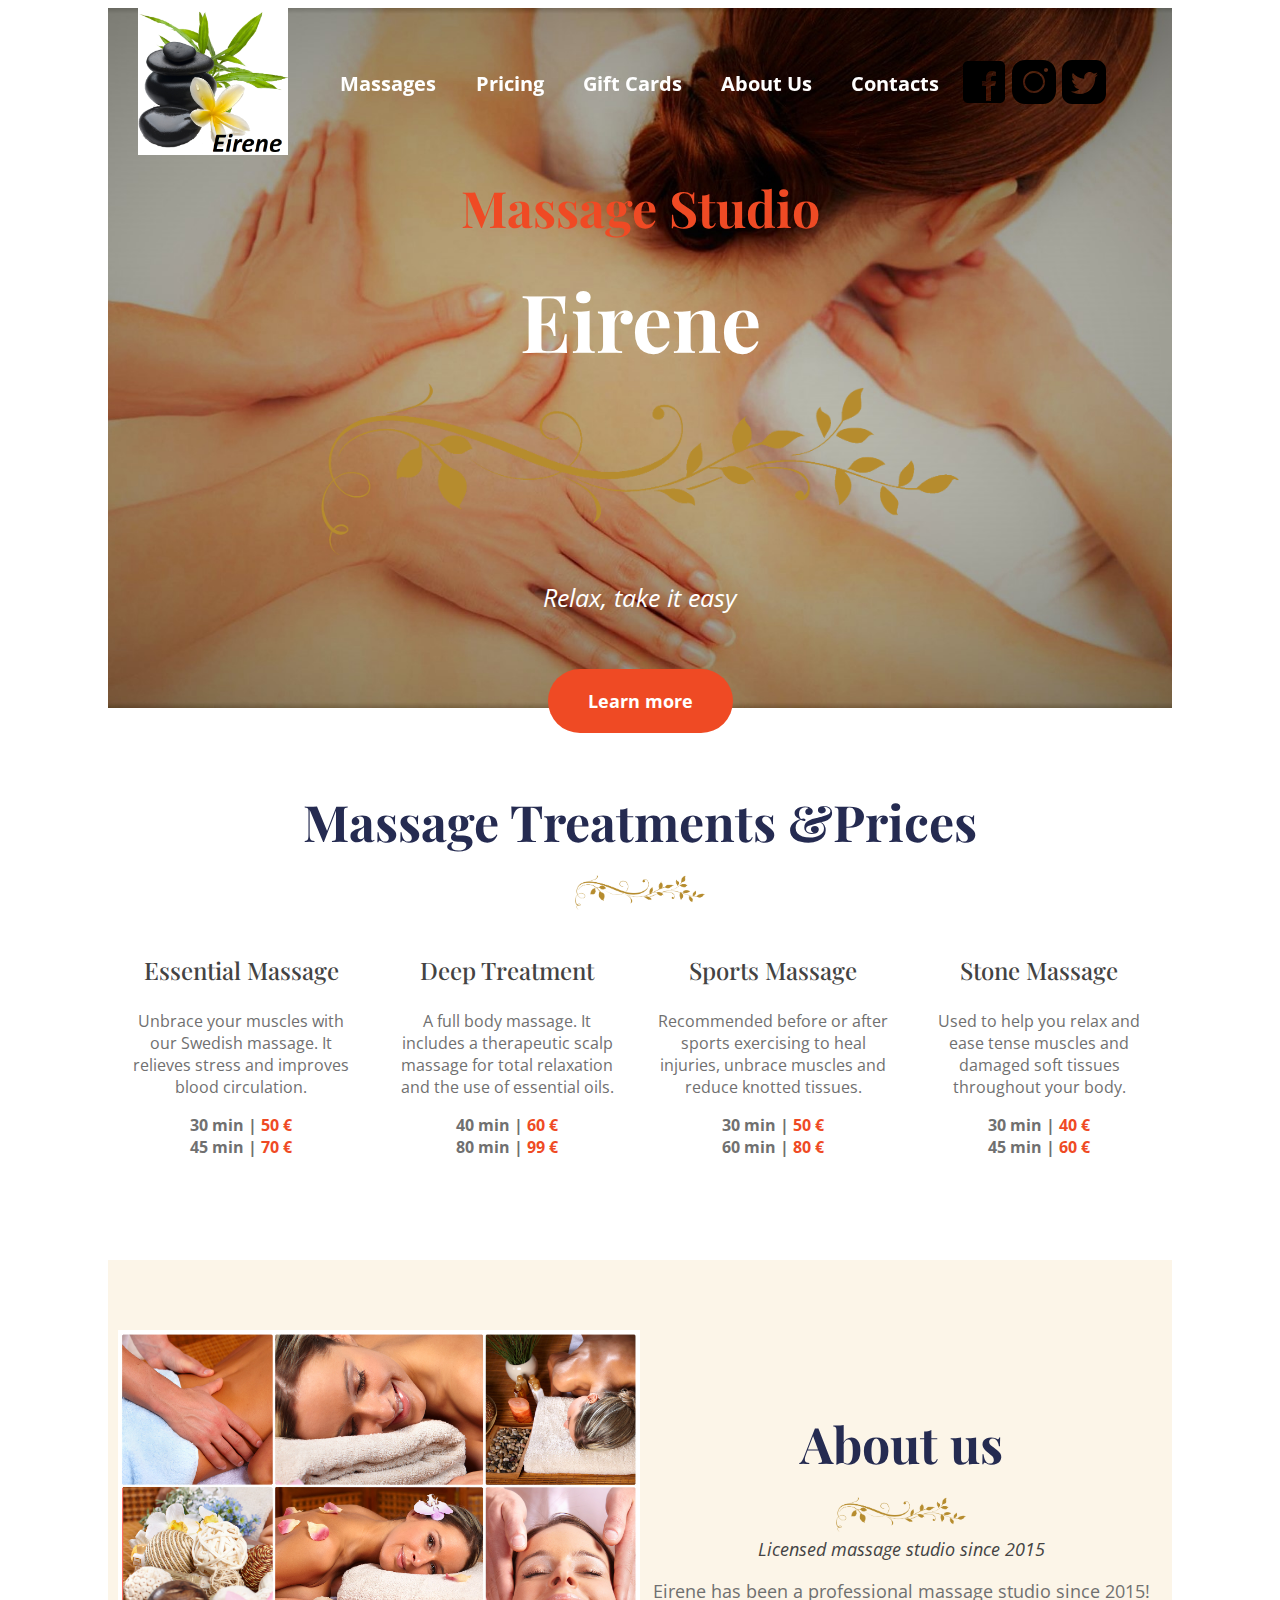
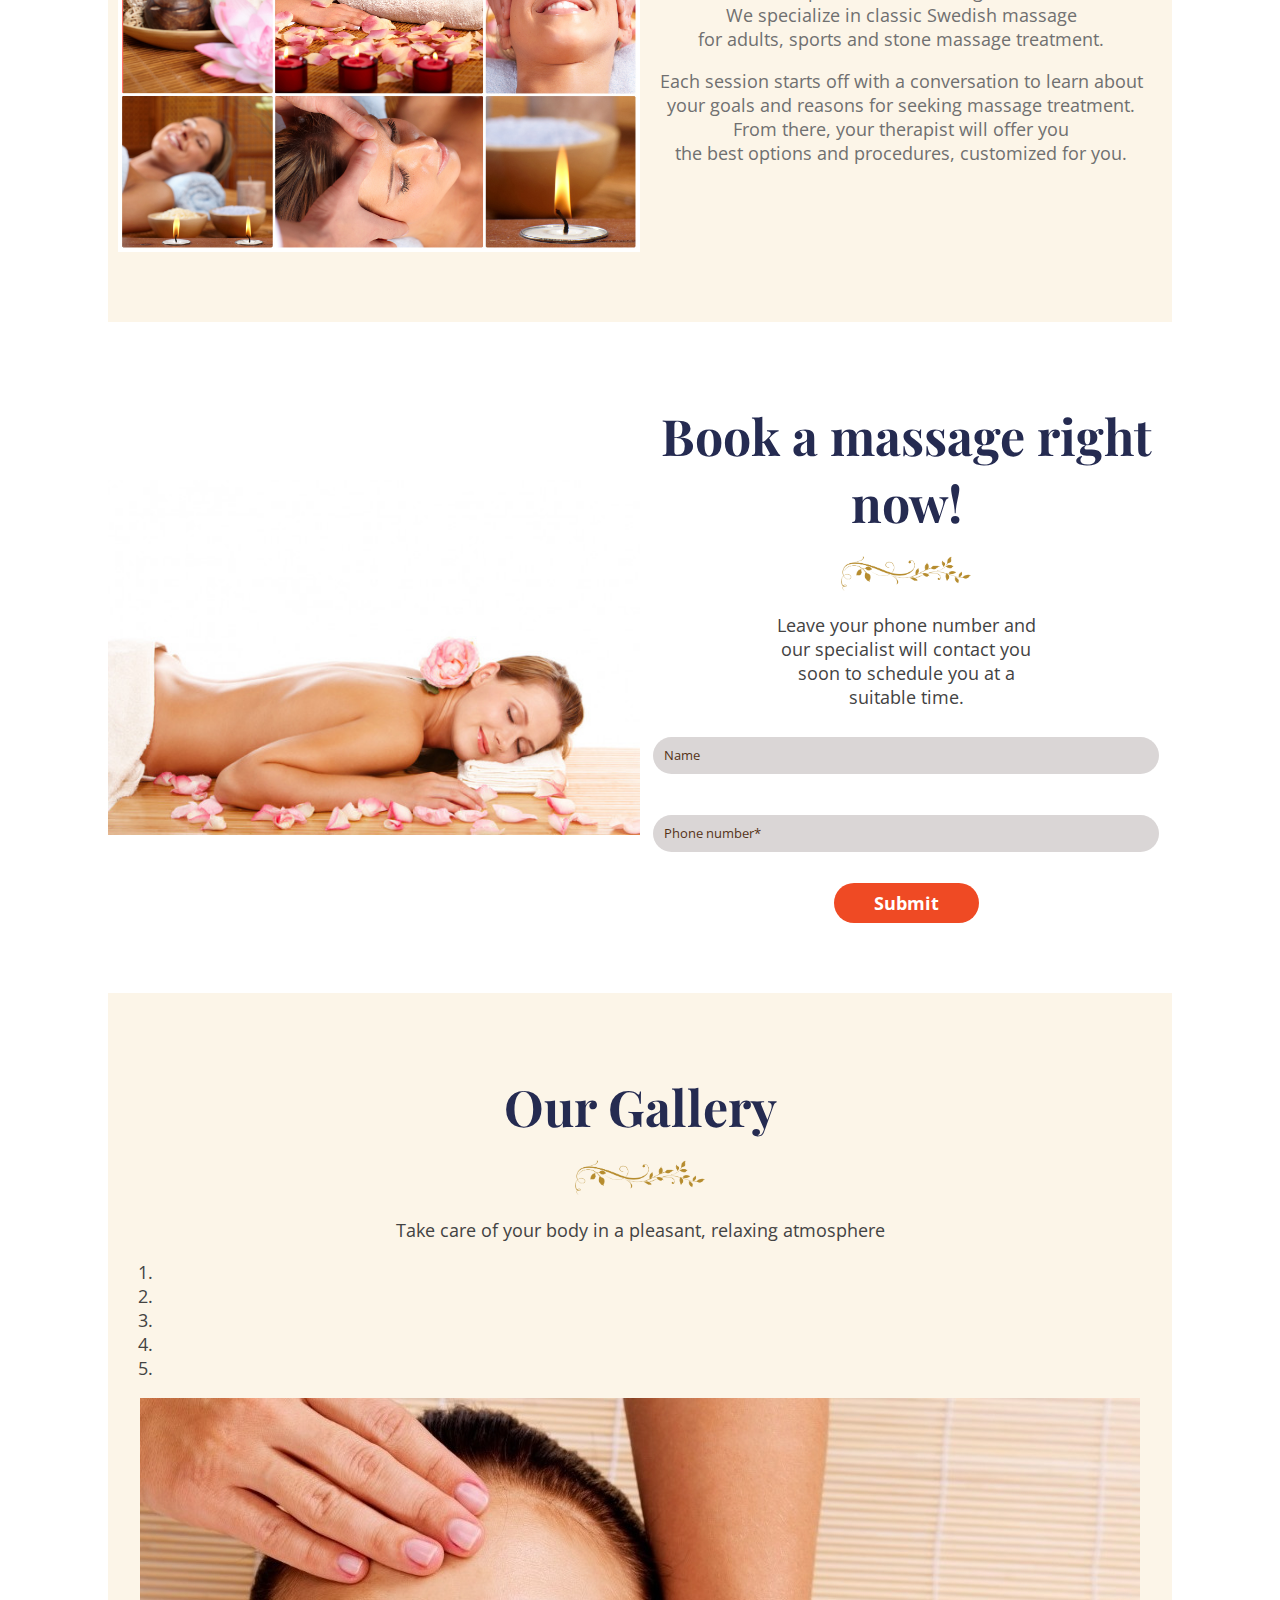
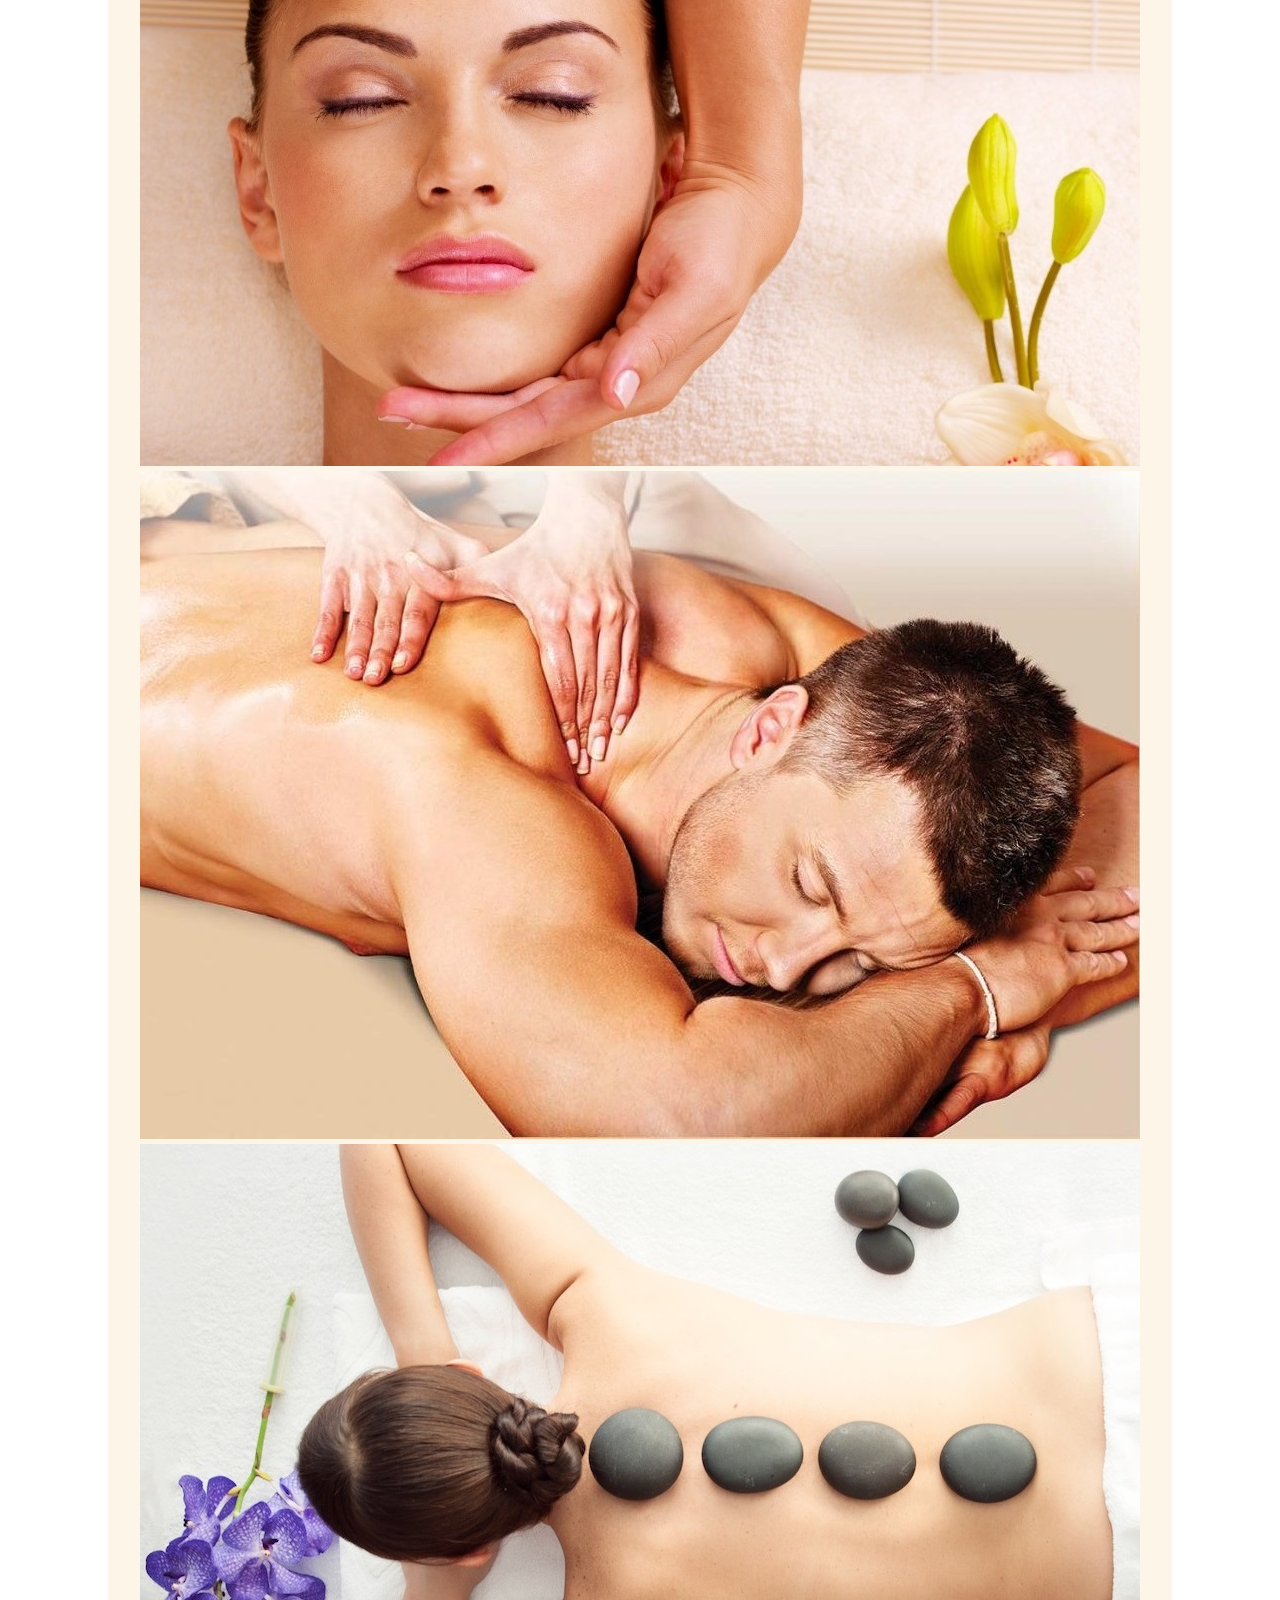
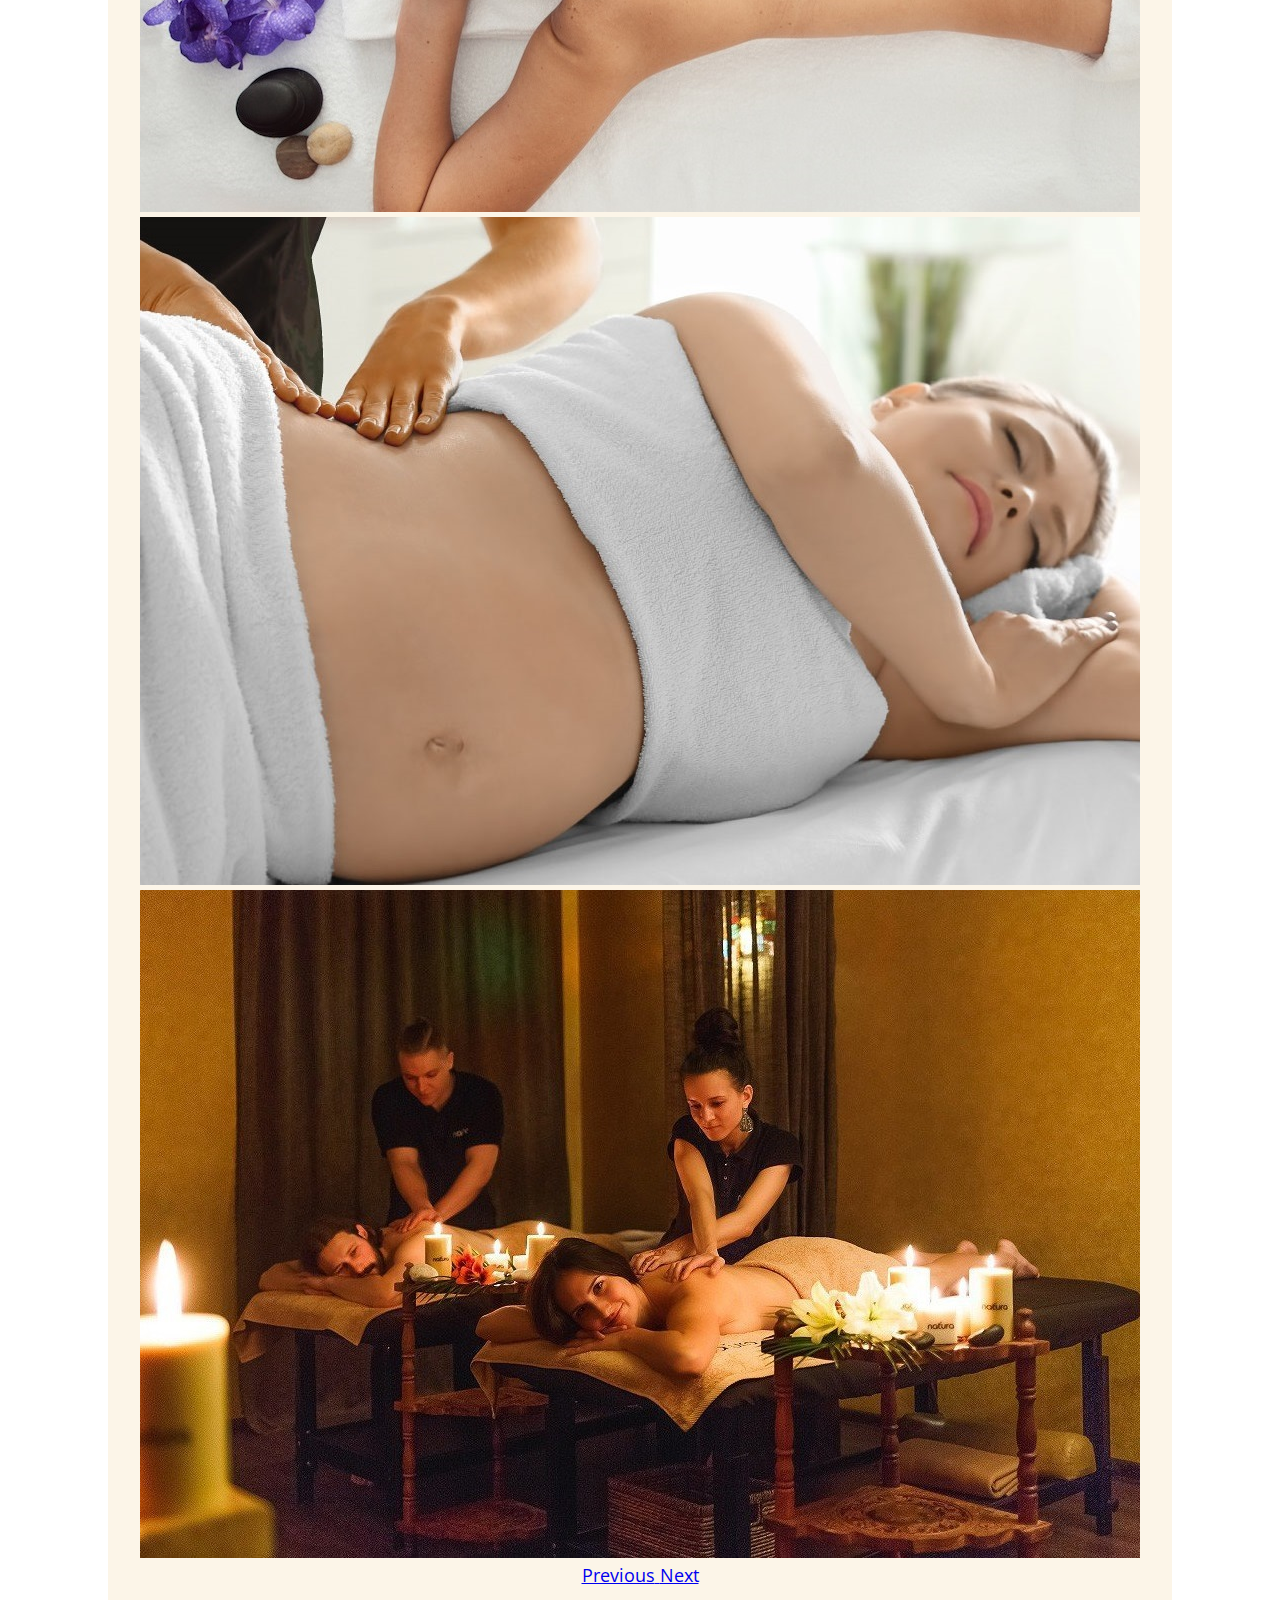
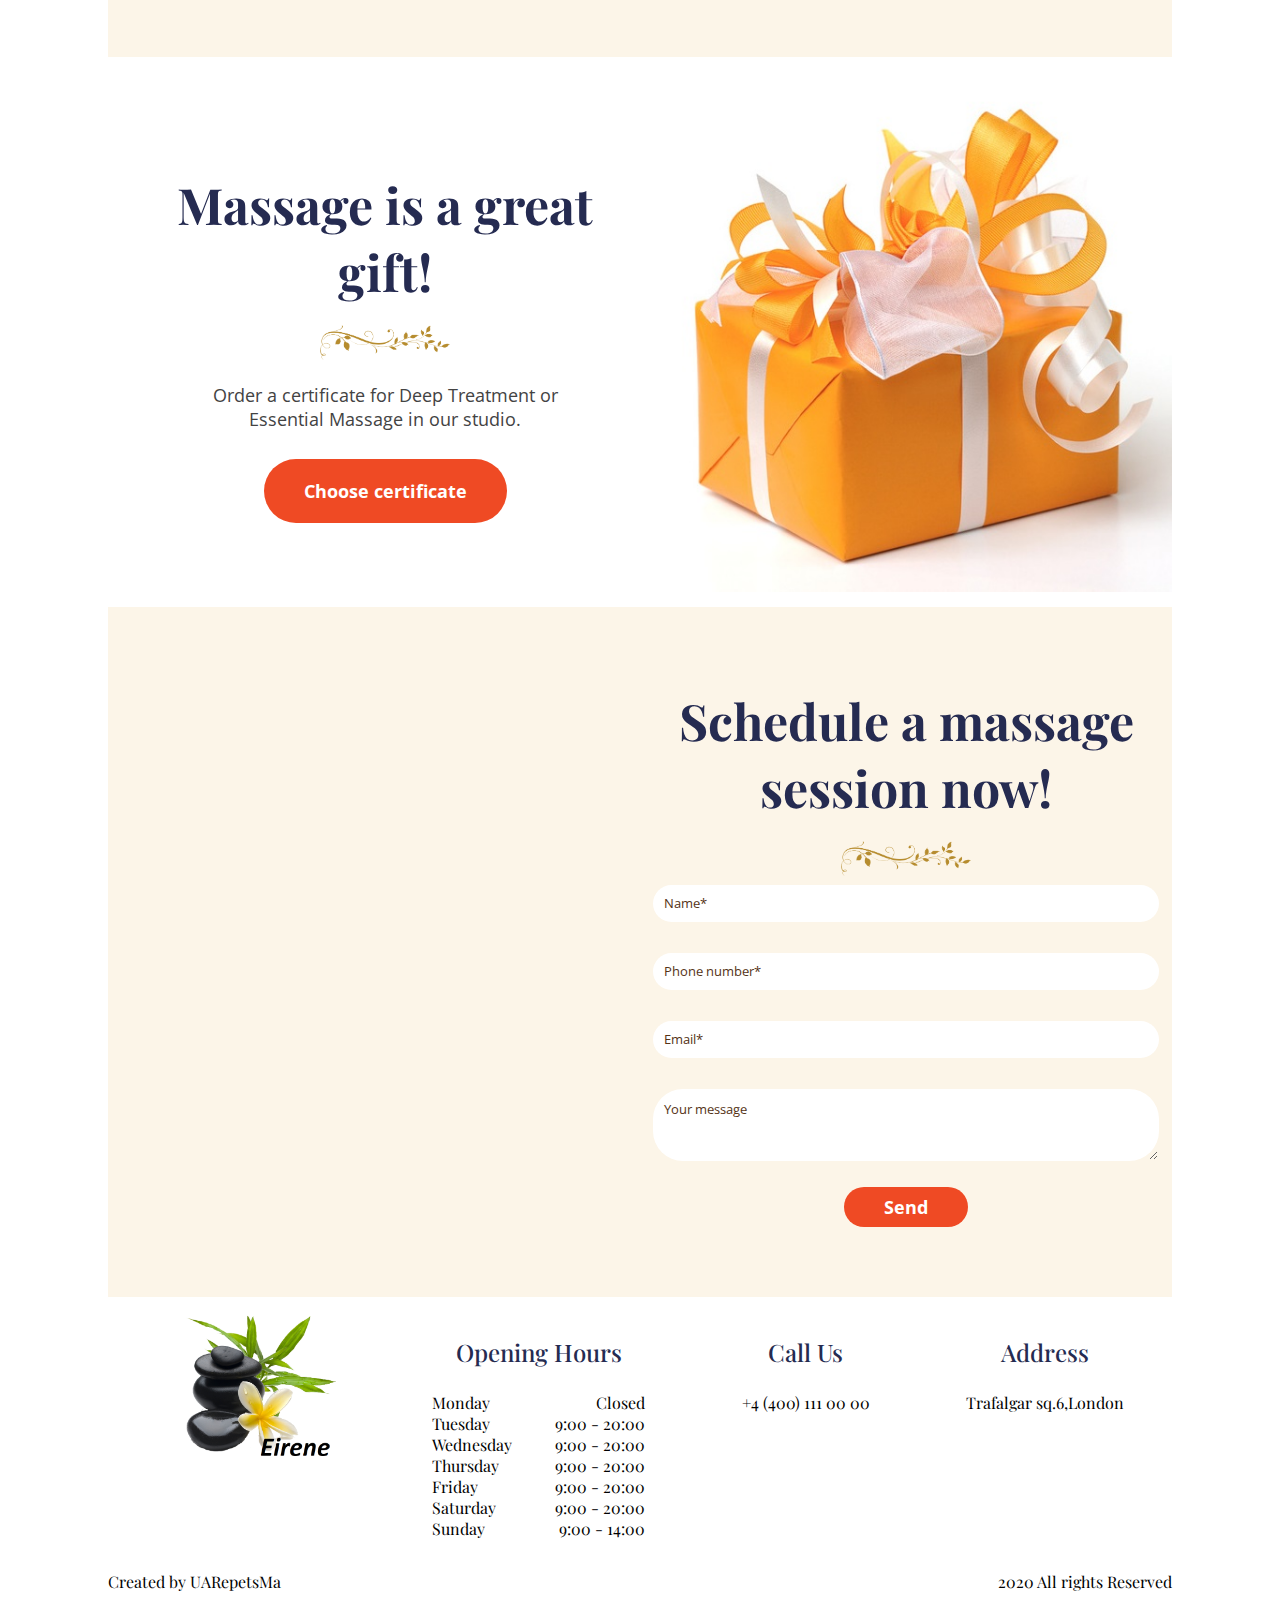
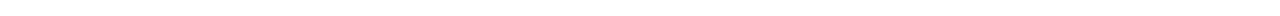
<file: index.html>
<!DOCTYPE html>
<html lang="en">
    <head>
        <meta charset="UTF-8">
        <meta name="viewport" content="width=device-width, initial-scale=1.0">
        <title>Massage Studio Eirene</title>
        <link href="https://cdn.jsdelivr.net/npm/bootstrap@5.0.0-beta1/dist/css/bootstrap.min.css" rel="stylesheet" integrity="sha384-giJF6kkoqNQ00vy+HMDP7azOuL0xtbfIcaT9wjKHr8RbDVddVHyTfAAsrekwKmP1" crossorigin="anonymous">
        <link rel="preconnect" href="https://fonts.gstatic.com">
        <link href="https://fonts.googleapis.com/css2?family=Playfair+Display:ital,wght@0,400;0,600;0,700;1,500&display=swap" rel="stylesheet">
        <link rel="preconnect" href="https://fonts.gstatic.com">
        <link href="https://fonts.googleapis.com/css2?family=Open+Sans:ital,wght@0,400;0,600;0,700;1,400&display=swap" rel="stylesheet">
        <link rel="stylesheet" href="css/index.css">
    </head>
    <body>
        <header class="home-head">
            <nav id="navbar">
                <div class="logo">
                    <a href="index.html">
                        <img src="img/logo3.png" alt="Logo" class="logo-img">
                    </a>
                </div>
                <div class="menu">
                    <a href="#massage-type">Massages</a>
                    <a href="#massage-type">Pricing</a>
                    <a href="giftcards.html">Gift Cards</a>
                    <a href="#about-us">About Us</a>
                    <a href="#contacts">Contacts</a>
                </div>
                <div class="social">
                    <a href="https://www.facebook.com/" target="_blank">
                        <img src="img/icons8-facebook.svg" alt="Facebook">
                    </a>
                    <a href="https://www.instagram.com/" target="_blank">
                        <img src="img/icons8-instagram.svg" alt="Instagram">
                    </a>
                    <a href="https://twitter.com/?lang=uk" target="_blank">
                        <img src="img/icons8-twitter-squared.svg" alt="Twitter">
                    </a>
                </div>
            </nav>
            <div class="under-menu">
                <div class="under-menu-text">
                    <span>Massage Studio</span>
                    <h1>Eirene</h1>
                    <img class="big-decor" src="img/detail.png" alt="Decor image">
                    <p>Relax, take it easy</p>
                </div>
                <div class="buttons">
                    <a href="#gallery">Learn more</a>
                </div>
            </div>
        </header>
        <main>
            <!--Massage Treatments & Prices section-->
            <section class="massage-type-section" id="massage-type">
                <div class="massage-type-header">
                    <h2>Massage Treatments &Prices</h2>
                    <img class="small-decor" src="img/detail.png" alt="Decor image">
                </div>
                <div class="massage-list">
                    <article class="mass-type">
                        <h3>Essential Massage</h3>
                        <p>Unbrace your muscles with our Swedish massage. It relieves stress and improves blood circulation.</p>
                        <p class="price">
                            30 min | <span>50 €</span>
                            <br>
                            45 min | <span>70 €</span>
                        </p>
                    </article>
                    <article class="mass-type">
                        <h3>Deep Treatment</h3>
                        <p>A full body massage. It includes a therapeutic scalp massage for total relaxation and the use of essential oils.</p>
                        <p class="price">
                            40 min | <span>60 €</span>
                            <br>
                            80 min | <span>99 €</span>
                        </p>
                    </article>
                    <article class="mass-type">
                        <h3>Sports Massage</h3>
                        <p>Recommended before or after sports exercising to heal injuries, unbrace muscles and reduce knotted tissues.</p>
                        <p class="price">
                            30 min | <span>50 €</span>
                            <br>
                            60 min | <span>80 €</span>
                        </p>
                    </article>
                    <article class="mass-type">
                        <h3>Stone Massage</h3>
                        <p>Used to help you relax and ease tense muscles and damaged soft tissues throughout your body.</p>
                        <p class="price">
                            30 min | <span>40 €</span>
                            <br>
                            45 min | <span>60 €</span>
                        </p>
                    </article>
                </div>
            </section>
            <!--About us section-->
            <section class="about-us-section" id="about-us">
                <div class="picture-about-us">
                    <img src="img/about.jpg" alt="Collage of studio photos">
                </div>
                <div class="text-about-us">
                    <h2 class="about-us">About us</h2>
                    <img class="small-decor" src="img/detail.png" alt="Decor image">
                    <br>
                    <span>Licensed massage studio since 2015</span>
                    <p>
                        Eirene has been a professional massage studio since 2015!<br>
                        We specialize in classic Swedish massage <br>for adults, sports and stone massage treatment.
                    
                    </p>
                    <p>
                        Each session starts off with a conversation to learn about<br>
                        your goals and reasons for seeking massage treatment.<br>
                        From there, your therapist will offer you<br>the best options and procedures, customized for you.
                    
                    </p>
                </div>
            </section>
            <!--Book massage section-->
            <section class="book">
                <div>
                    <img class="order-img" src="img/order.jpg" alt="Woman is lying on table with flowers">
                </div>
                <div class="book-form-div">
                    <h2>Book a massage right now!</h2>
                    <img class="small-decor" src="img/detail.png" alt="Decor image">
                    <p>
                        Leave your phone number and<br>
                        our specialist will contact you<br>
                        soon to schedule you at a<br>suitable time.
                    </p>
                    <form action="https://formspree.io/f/xjvpavgq" method="POST">
                        <input type="text" name="user-name" placeholder="Name">
                        <br>
                        <input type="tel" name="user-phone" placeholder="Phone number*" required>
                        <br>
                        <div class="buttons">
                            <button>Submit</button>
                        </div>
                    </form>
                </div>
            </section>
            <!--Gallery section-->
            <section class="gallery-section" id="gallery">
                <div>
                    <h2>Our Gallery</h2>
                    <img class="small-decor" src="img/detail.png" alt="Decor image">
                    <p>Take care of your body in a pleasant, relaxing atmosphere</p>
                </div>
                <div id="carouselGallery" class="carousel slide" data-bs-ride="carousel">
                    <ol class="carousel-indicators">
                        <li data-bs-target="#carouselGallery" data-bs-slide-to="0" class="active"></li>
                        <li data-bs-target="#carouselGallery" data-bs-slide-to="1"></li>
                        <li data-bs-target="#carouselGallery" data-bs-slide-to="2"></li>
                        <li data-bs-target="#carouselGallery" data-bs-slide-to="3"></li>
                        <li data-bs-target="#carouselGallery" data-bs-slide-to="4"></li>
                    </ol>
                    <div class="carousel-inner">
                        <div class="carousel-item active">
                            <img src="img/gal1.jpg" class="d-block w-100" alt="A woman is having an essential massage on her head">
                        </div>
                        <div class="carousel-item">
                            <img src="img/gal2.jpg" class="d-block w-100" alt="A man is having a deep treatment massage">
                        </div>
                        <div class="carousel-item">
                            <img src="img/gal3.jpeg" class="d-block w-100" alt="A woman is having a stone massage on her back">
                        </div>
                        <div class="carousel-item">
                            <img src="img/gal4.jpg" class="d-block w-100" alt="A pregnant woman is having an essential massage on her sholders">
                        </div>
                        <div class="carousel-item">
                            <img src="img/gal5.jpg" class="d-block w-100" alt="A man and a woman are having a deep treatment massage">
                        </div>
                    </div>
                    <a class="carousel-control-prev" href="#carouselGallery" role="button" data-bs-slide="prev">
                        <span class="carousel-control-prev-icon" aria-hidden="true"></span>
                        <span class="visually-hidden">Previous</span>
                    </a>
                    <a class="carousel-control-next" href="#carouselGallery" role="button" data-bs-slide="next">
                        <span class="carousel-control-next-icon" aria-hidden="true"></span>
                        <span class="visually-hidden">Next</span>
                    </a>
                </div>
            </section>
            <!--Massage is gift section-->
            <section class="gift-section">
                <div class="gift-section-text">
                    <h2>Massage is a great gift!</h2>
                    <img class="small-decor" src="img/detail.png" alt="Decor image">
                    <p>
                        Order a certificate for Deep Treatment or<br>Essential Massage in our studio.
                    
                    </p>
                    <div class="buttons">
                        <a href="giftcards.html">Choose certificate</a>
                    </div>
                </div>
                <br>
                <div class="gift-section-img">
                    <img class="gift-image" src="img/gift.jfif" alt="Yellow gift box">
                </div>
            </section>
            <!--Schedule massage section and map-->
            <section class="schedule-massage-section">
                <div class="map">
                    <iframe src="https://www.google.com/maps/embed?pb=!1m14!1m8!1m3!1d2483.2731644107826!2d-0.1307!3d51.5082043!3m2!1i1024!2i768!4f13.1!3m3!1m2!1s0x487604ce2689a4ab%3A0x3ea198059dddcb1!2zNiBUcmFmYWxnYXIgU3F1YXJlLCBXZXN0IEVuZCwgTG9uZG9uIFdDMk4gNU5KLCDQktC10LvQuNC60L7QsdGA0LjRgtCw0L3RltGP!5e0!3m2!1suk!2sua!4v1608740036166!5m2!1suk!2sua" width="550" height="450" frameborder="0" allowfullscreen="" aria-hidden="false" tabindex="0"></iframe>
                </div>
                <div class="schedule-form">
                    <h2>Schedule a massage session now!</h2>
                    <img class="small-decor" src="img/detail.png" alt="Decor image">
                    <form action="https://formspree.io/f/xjvpavgq" method="POST">
                        <input type="text" name="user-name" placeholder="Name*" required>
                        <br>
                        <input type="tel" name="user-phone" placeholder="Phone number*" required>
                        <br>
                        <input type="email" name="user-email" placeholder="Email*" required>
                        <br>
                        <textarea name="message" placeholder="Your message" required></textarea>
                        <br>
                        <div class="buttons">
                            <button>Send</button>
                        </div>
                    </form>
                </div>
            </section>
        </main>
        <!--Footer -->
        <footer>
            <div class="footer" id="contacts">
                <div class="logo">
                    <img src="img/logo3.png" alt="Logo" class="logo-img">
                </div>
                <div class="call open-h">
                    <h3>Opening Hours</h3>
                    <ul>
                        <li>
                            <span>Monday</span>
                            <span>Closed</span>
                        </li>
                        <li>
                            <span>Tuesday</span>
                            <span>9:00 - 20:00</span>
                        </li>
                        <li>
                            <span>Wednesday</span>
                            <span>9:00 - 20:00</span>
                        </li>
                        <li>
                            <span>Thursday</span>
                            <span>9:00 - 20:00</span>
                        </li>
                        <li>
                            <span>Friday</span>
                            <span>9:00 - 20:00</span>
                        </li>
                        <li>
                            <span>Saturday</span>
                            <span>9:00 - 20:00</span>
                        </li>
                        <li>
                            <span>Sunday</span>
                            <span>9:00 - 14:00</span>
                        </li>
                    </ul>
                </div>
                <div class="call">
                    <h3>Call Us</h3>
                    <p>+4 (400) 111 00 00</p>
                </div>
                <div class="call">
                    <h3>Address</h3>
                    <p>Trafalgar sq.6,London</p>
                </div>
            </div>
            <div class="all-rights">
                <p>Created by UARepetsMa</p>
                <p>2020 All rights Reserved</p>
            </div>
        </footer>
        <script src="https://cdn.jsdelivr.net/npm/bootstrap@5.0.0-beta1/dist/js/bootstrap.bundle.min.js" integrity="sha384-ygbV9kiqUc6oa4msXn9868pTtWMgiQaeYH7/t7LECLbyPA2x65Kgf80OJFdroafW" crossorigin="anonymous"></script>
        <script src="js/index.js"></script>
    </body>
</html>
</file>
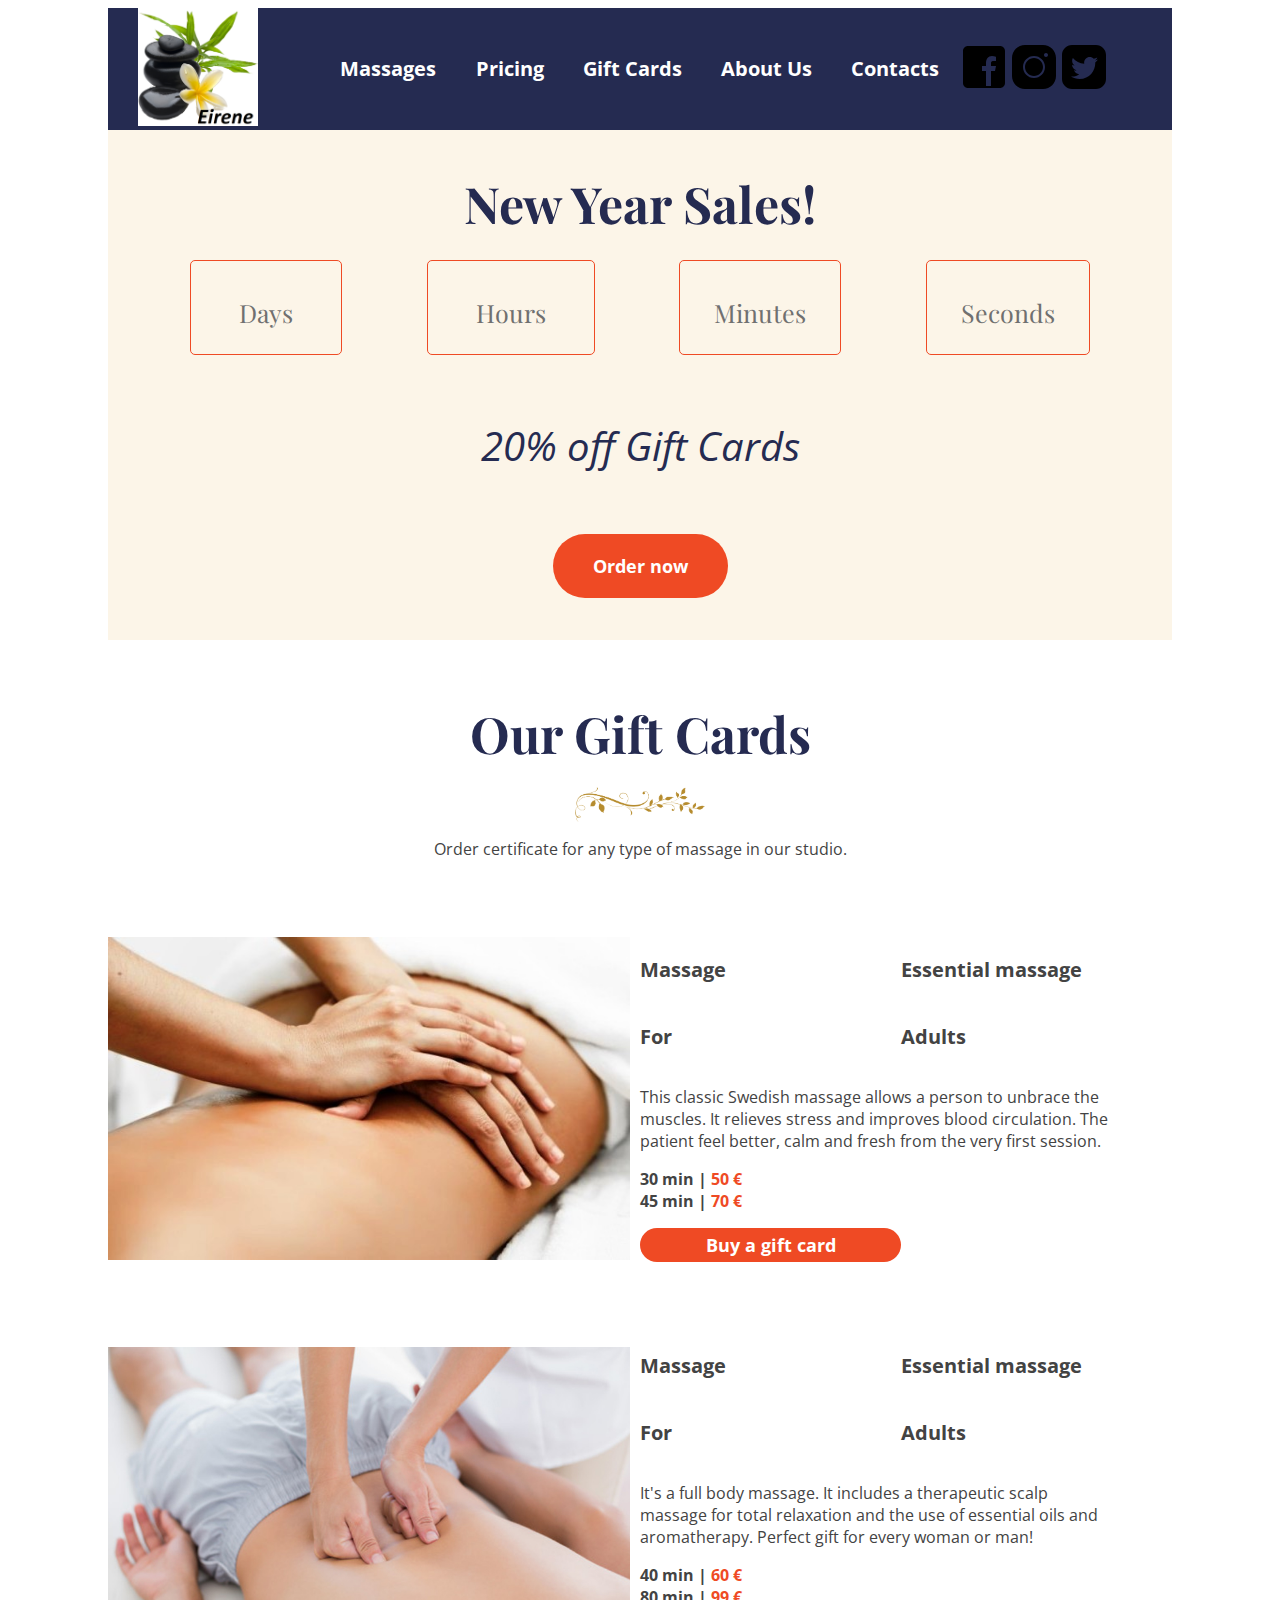
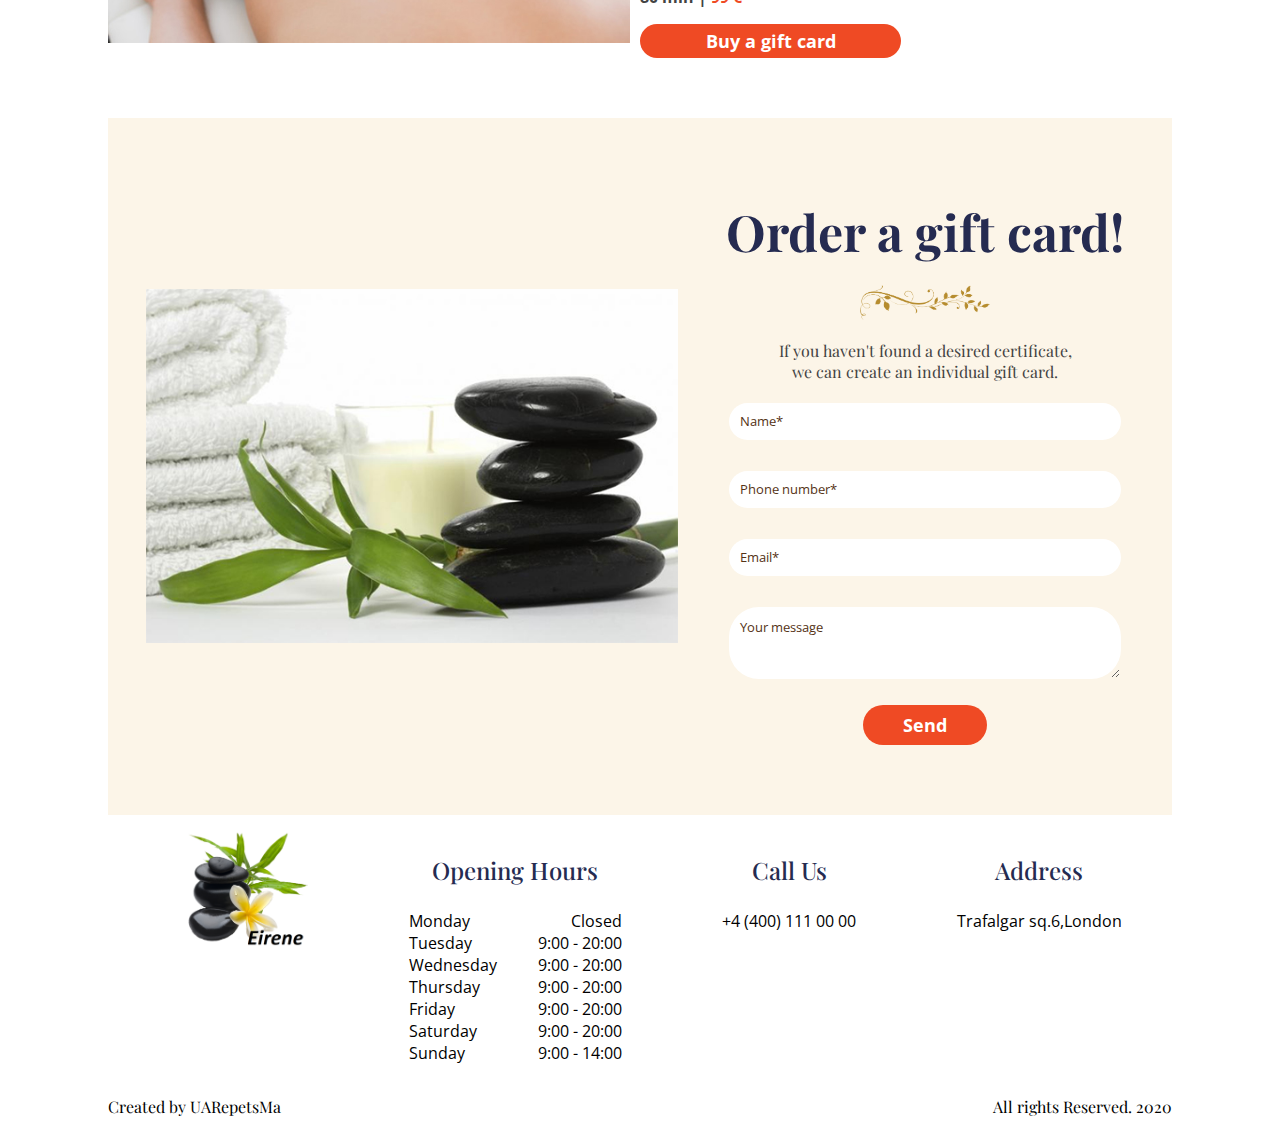
<file: giftcards.html>
<!DOCTYPE html>
<html lang="en">
    <head>
        <meta charset="UTF-8">
        <meta name="viewport" content="width=device-width, initial-scale=1.0">
        <title>Massage Studio Eirene</title>
        <link href="https://cdn.jsdelivr.net/npm/bootstrap@5.0.0-beta1/dist/css/bootstrap.min.css" rel="stylesheet" integrity="sha384-giJF6kkoqNQ00vy+HMDP7azOuL0xtbfIcaT9wjKHr8RbDVddVHyTfAAsrekwKmP1" crossorigin="anonymous">
        <link rel="preconnect" href="https://fonts.gstatic.com">
        <link href="https://fonts.googleapis.com/css2?family=Playfair+Display:ital,wght@0,400;0,600;0,700;1,500&display=swap" rel="stylesheet">
        <link rel="preconnect" href="https://fonts.gstatic.com">
        <link href="https://fonts.googleapis.com/css2?family=Open+Sans:ital,wght@0,400;0,600;0,700;1,400&display=swap" rel="stylesheet">
        <link rel="stylesheet" href="css/index.css">
        <link rel="stylesheet" href="css/giftcards.css">
    </head>
    <body>
        <header class="home-head-gifts">
            <nav id="navbar">
                <div class="logo">
                    <a href="index.html">
                        <img src="img/logo3.png" alt="Logo" class="logo-img">
                    </a>
                </div>
                <div class="menu">
                    <a href="index.html#massage-type">Massages</a>
                    <a href="index.html#massage-type">Pricing</a>
                    <a href="giftcards.html">Gift Cards</a>
                    <a href="index.html#about-us">About Us</a>
                    <a href="#contacts">Contacts</a>
                </div>
                <div class="social">
                    <a href="https://www.facebook.com/" target="_blank">
                        <img src="img/icons8-facebook.svg" alt="Facebook">
                    </a>
                    <a href="https://www.instagram.com/" target="_blank">
                        <img src="img/icons8-instagram.svg" alt="Instagram">
                    </a>
                    <a href="https://twitter.com/?lang=uk" target="_blank">
                        <img src="img/icons8-twitter-squared.svg" alt="Twitter">
                    </a>
                </div>
            </nav>
        </header>
        <section class="counter-sales">
            <h2>New Year Sales!</h2>
            <div id="countdown">
                <div class="day-hour day">
                    <p id="days" class="time-part"></p>
                    <p class="time-name">Days</p>
                </div>
                <div class="day-hour">
                    <p id="hours" class="time-part"></p>
                    <p class="time-name">Hours</p>
                </div>
                <div class="min-sec">
                    <p id="minutes" class="time-part"></p>
                    <p class="time-name">Minutes</p>
                </div>
                <div class="min-sec">
                    <p id="seconds" class="time-part"></p>
                    <p class="time-name">Seconds</p>
                </div>
            </div>
            <p class="sales-percent">20% off Gift Cards</p>
            <br>
            <div class="buttons">
                <a href="#order-card">Order now</a>
            </div>
        </section>
        <section class="gift-cards-body">
            <div class="gift-header">
                <h2>Our Gift Cards</h2>
                <img src="img/detail.png" alt="Detail" class="small-decor">
                <p>Order certificate for any type of massage in our studio.</p>
            </div>
            <section class="essential">
                <div class="gift-section-img">
                    <img class="gift-image" src="img/essential.jpg" alt="Essential massage on back">
                </div>
                <div class="gift-section-text">
                    <div>
                        <p>Massage</p>
                        <p>Essential massage</p>
                    </div>
                    <div>
                        <p>For</p>
                        <p>Adults</p>
                    </div>
                    <p>This classic Swedish massage allows a person to unbrace the 
                        muscles. It relieves stress and improves blood circulation. The
                    patient feel better, calm and fresh from the very first session.</p>
                    <p class="price">
                        30 min | <span>50 €</span>
                        <br>
                        45 min | <span>70 €</span>
                    </p>
                    <div class="buttons buttons-buy">
                        <a href="#order-card">Buy a gift card</a>
                    </div>
                </div>
            </section>
            <section class="deep">
                <div class="gift-section-img">
                    <img class="gift-image" src="img/deep.jpg" alt="Deep massage on back">
                </div>
                <div class="gift-section-text">
                    <div>
                        <p>Massage</p>
                        <p>Essential massage</p>
                    </div>
                    <div>
                        <p>For</p>
                        <p>Adults</p>
                    </div>
                    <p>
                        It's a full body massage. It includes a therapeutic scalp<br>
                        massage for total relaxation and the use of essential oils and<br>aromatherapy. Perfect gift for every woman or man!
                    </p>
                    <p class="price">
                        40 min | <span>60 €</span>
                        <br>
                        80 min | <span>99 €</span>
                    </p>
                    <div class="buttons buttons-buy">
                        <a href="#order-card">Buy a gift card</a>
                    </div>
                </div>
            </section>
        </section>
        <section class="schedule-massage-section" id="order-card">
            <div class="gift-section-img">
                <img class="gift-image" src="img/gift_page.jpg" alt="Deep massage on back">
            </div>
            <div>
                <h2>Order a gift card!</h2>
                <img class="small-decor" src="img/detail.png" alt="Decor image">
                <p>
                    If you haven't found a desired certificate,<br>we can create an individual gift card.
                </p>
                <form action="https://formspree.io/f/xjvpavgq" method="POST">
                    <input type="text" name="user-name" placeholder="Name*" required>
                    <br>
                    <input type="tel" name="user-phone" placeholder="Phone number*" required>
                    <br>
                    <input type="email" name="user-email" placeholder="Email*" required>
                    <br>
                    <textarea name="message" placeholder="Your message" required></textarea>
                    <br>
                    <div class="buttons">
                        <button>Send</button>
                    </div>
                </form>
            </div>
        </section>
        <!--Footer -->
        <footer>
            <div class="footer" id="contacts">
                <div class="logo">
                    <img src="img/logo3.png" alt="Logo" class="logo-img">
                </div>
                <div class="call open-h">
                    <h3>Opening Hours</h3>
                    <ul>
                        <li>
                            <span>Monday</span>
                            <span>Closed</span>
                        </li>
                        <li>
                            <span>Tuesday</span>
                            <span>9:00 - 20:00</span>
                        </li>
                        <li>
                            <span>Wednesday</span>
                            <span>9:00 - 20:00</span>
                        </li>
                        <li>
                            <span>Thursday</span>
                            <span>9:00 - 20:00</span>
                        </li>
                        <li>
                            <span>Friday</span>
                            <span>9:00 - 20:00</span>
                        </li>
                        <li>
                            <span>Saturday</span>
                            <span>9:00 - 20:00</span>
                        </li>
                        <li>
                            <span>Sunday</span>
                            <span>9:00 - 14:00</span>
                        </li>
                    </ul>
                </div>
                <div class="call">
                    <h3>Call Us</h3>
                    <p>+4 (400) 111 00 00</p>
                </div>
                <div class="call">
                    <h3>Address</h3>
                    <p>Trafalgar sq.6,London</p>
                </div>
            </div>
            <div class="all-rights">
                <p>Created by UARepetsMa</p>
                <p>All rights Reserved. 2020</p>
            </div>
        </footer>
        <script src="https://cdn.jsdelivr.net/npm/bootstrap@5.0.0-beta1/dist/js/bootstrap.bundle.min.js" integrity="sha384-ygbV9kiqUc6oa4msXn9868pTtWMgiQaeYH7/t7LECLbyPA2x65Kgf80OJFdroafW" crossorigin="anonymous"></script>
        <script src="js/giftcards.js"></script>
    </body>
</html>
</file>
<file: css/index.css>
section, article, header, a, div, nav, h1, h2 {
    margin: 0;
    padding: 0;
    border: 0;
    vertical-align: baseline;
}

:root {
    font-family: 'Playfair Display',serif;
    max-width: 1080px;
    margin: auto;
    scroll-behavior: smooth;
}

.home-head {
    background-image: url('../img/header.jpg');
    background-size: cover;
    background-position: center;
    height: 700px;
}

.home-head nav, .home-head-gifts nav {
    display: grid;
    grid-template-columns: 2fr 6fr 2fr;
    align-items: center;
    position: sticky;
    top: 0;
}

.logo {
    min-width: 100px;
    max-width: 150px;
    padding-left: 30px;
}

.logo-img {
    cursor: pointer;
    width: 100%;
}

.under-menu {
    text-align: center;
}

.under-menu span {
    font-weight: bold;
    font-size: 50px;
    color: #ef4a24;
    padding: 15px;
}

.under-menu p {
    font-size: 25px;
    font-family: "Open Sans",sans-serif;
    font-style: italic;
    color: white;
    padding-bottom: 50px;
}

.social {
    text-align: right;
    padding-right: 30px;
}

.social img:hover {
    background-color: #fcf5e8;
}

.menu {
    text-align: center;
}

.menu a {
    text-decoration: none;
    color: white;
    font-weight: bold;
    font-size: 20px;
    border: 3px solid transparent;
    font-family: "Open Sans",sans-serif;
}

.menu a:hover {
    color: #ef4a24;
}

h1 {
    font-family: 'Playfair Display',serif;
    color: white;
    font-weight: bold;
    font-size: 80px;
    padding: 10px;
}

h2 {
    font-family: 'Playfair Display',serif;
    color: #252b51;
    font-weight: bold;
    font-size: 50px;
    margin-bottom: 10px;
    padding: 10px;
}

.under-menu-text {
    display: flex;
    align-items: center;
    justify-content: center;
    flex-direction: column;
}

.big-decor {
    max-width: 60%;
}

@media (min-width: 700px) {
    header nav {
        display: flex;
    }

    header nav .menu {
        display: flex;
        flex: 1;
        justify-content: space-around;
        align-items: center;
        flex-direction: row;
    }

    header nav .social {
        display: flex;
        align-items: center;
        flex-direction: row;
    }
}

.buttons a {
    text-decoration: none;
    color: white;
    font-weight: bold;
    font-size: 18px;
    background-color: #ef4a24;
    background-size: auto;
    padding: 20px;
    padding-left: 40px;
    padding-right: 40px;
    border-radius: 40px;
    font-family: "Open Sans",sans-serif;
}

.buttons a:hover {
    background-color: #252b51;
}

.massage-type-section {
    size: 700px;
    padding-top: 70px;
    padding-bottom: 70px;
}

.massage-type-header {
    text-align: center;
}

h3 {
    font-size: 24px;
    font-weight: 500;
    color: #434343;
    font-family: 'Playfair Display',serif;
    text-align: center;
}

.massage-list p {
    font-family: "Open Sans",sans-serif;
    color: #707070;
    display: block;
    text-align: center;
}

.massage-list span {
    color: #ef4a24;
}

.price {
    font-weight: bold;
}

.mass-type {
    border: 1px solid transparent;
    margin: 10px;
    padding: 5px;
}

@media (min-width: 600px) {
    .massage-list {
        display: grid;
        grid-template-columns: repeat(2, 1fr);
    }
}

@media (min-width: 800px) {
    .massage-list {
        grid-template-columns: repeat(3, 1fr);
    }
}

@media (min-width: 980px) {
    .massage-list {
        grid-template-columns: repeat(4, 1fr);
    }
}

.about-us-section {
    background-color: #fcf5e8;
    display: flex;
    flex-direction: column;
    justify-content: space-between;
    align-items: center;
    padding-top: 70px;
    padding-bottom: 70px;
}

.about-us-section span {
    color: #434343;
    font-style: italic;
}

.text-about-us {
    color: #707070;
    font-family: "Open Sans",sans-serif;
    font-size: 18px;
    width: 50%;
    padding: 10px;
    text-align: center;
}

.picture-about-us {
    width: 50%;
    display: block;
}

.picture-about-us img {
    width: 100%;
    display: block;
    padding-left: 10px;
}

.small-decor {
    max-width: 130px;
    border: none;
    padding: none;
}

.buttons button {
    text-decoration: none;
    border: none;
    color: white;
    font-weight: bold;
    font-size: 18px;
    background-color: #ef4a24;
    background-size: auto;
    padding: 8px;
    padding-left: 40px;
    padding-right: 40px;
    border-radius: 40px;
    font-family: "Open Sans",sans-serif;
    cursor: pointer;
    width: auto;
}

.buttons button:hover {
    background-color: #252b51;
}

.book {
    display: flex;
    justify-content: space-between;
    flex-direction: column;
    text-align: center;
    align-items: center;
    padding-top: 70px;
    padding-bottom: 70px;
}

.book button {
    width: auto;
}

.book-form-div form {
    display: flex;
    flex-direction: column;
    padding: 0px 10px;
    max-width: 100%;
}

.book-form-div {
    max-width: 50%;
}
.book form input {
    border-radius: 40px;
    padding: 10px;
    margin: 10px 3px;
    border: 1px solid transparent;
    background-color: rgb(218, 214, 214);
    box-sizing: border-box;
}

.book p {
    font-family: "Open Sans",sans-serif;
    font-style: normal;
    font-size: 18px;
    color: #434343;
}

.gallery-section {
    background-color: #fcf5e8;
    padding-top: 70px;
    padding-bottom: 70px;
    font-family: "Open Sans",sans-serif;
    font-style: normal;
    font-size: 18px;
    color: #434343;
    text-align: center;
}

#carouselGallery {
    padding-left: 10px;
    padding-right: 10px;
}

.order-img {
    width: 100%;
    display: block;
    margin: auto;
}

.order-img:hover {
    transform: scaleX(-1);
}

.gift-section {
    font-family: "Open Sans",sans-serif;
    font-style: normal;
    font-size: 18px;
    color: #434343;
    padding-left: 10px;
    display: flex;
    flex-direction: column;
    text-align: center;
    align-items: center;
    min-height: 550px;
}

.gift-section p {
    padding-bottom: 30px;
}

.gift-section-img {
    width: 50%;
}

.gift-image {
    width: 100%;
    display: block;
}

.schedule-massage-section {
    background-color: #fcf5e8;
    padding-bottom: 70px;
    padding-top: 70px;
    display: flex;
    justify-content: space-between;
    flex-direction: column;
    align-items: center;
    text-align: center;
}

.map iframe {
    max-width: 100%;
}

.map {
    padding-left: 20px;
    max-width: 50%;
}

.schedule-massage-section form {
    display: flex;
    flex-direction: column;
    padding: 0px 10px;
    max-width: 100%;
    margin: 0;
}

.schedule-form {
    max-width: 50%;
}

.schedule-massage-section form input {
    border-radius: 40px;
    padding: 10px;
    margin: 5px 3px;
    border: 1px solid transparent;
    background-color: white;
    box-sizing: border-box;
}

.schedule-massage-section form textarea {
    border-radius: 30px;
    padding-bottom: 30px;
    padding-top: 10px;
    padding-left: 10px;
    margin: 5px 3px;
    border: 1px solid transparent;
    background-color: white;
    width: auto;
    box-sizing: border-box;
}

::placeholder {
    color: #553316;
    font-family: "Open Sans",sans-serif;
}

@media (min-width: 700px) {
    .gift-section, .about-us-section, .book {
        display: flex;
        flex-direction: row;
        justify-content: space-between;
    }
}

@media (min-width: 900px) {
    .schedule-massage-section {
        display: flex;
        flex-direction: row;
        justify-content: space-between;
    }
}

.footer {
    display: flex;
    align-items: top;
    text-align: center;
    flex-direction: column;
    justify-content: space-around;
    padding-top: 15px;
}

.footer h3 {
    color: #252b51;
}

.all-rights {
    display: flex;
    justify-content: space-between;
}

.open-h {
    min-width: 20%;
}

.call ul {
    align-content: center;
    padding: 0;
}

.call li {
    display: flex;
    flex-direction: column;
    justify-content: space-between;
}

@media (min-width: 700px) {
    .footer {
        display: flex;
        align-items: top;
        flex-direction: row;
        justify-content: space-around;
    }

    .call li {
    display: flex;
    flex-direction: row;
    justify-content: space-between;
    }
}
</file>
<file: css/giftcards.css>
.home-head-gifts {
    background-size: cover;
    background-position: center;
    position: sticky;
    top: 0;
}

#navbar {
    background-color: #252b51;
}

#navbar div a:hover {
    color: #ef4a24;
}

.logo {
    box-sizing: border-box;
}

.counter-sales {
    background-color: #fcf5e8;
    text-align: center;
    min-height: 450px;
    padding: 30px 0;
}

#countdown div {
    border: 1px solid #ef4a24;
    border-radius: 5px;
    max-width: 30%;
}

#countdown {
    display: flex;
    flex-direction: column;
    align-items: center;
}

.time-name {
    box-sizing: border-box;
    color: #707070;
    font-size: 15px;
}

.time-part {
    color: #252b51;
    font-weight: bold;
    font-size: 25px;
}

.day-hour {
    padding: 0px 32px;
    margin: 3px;
}

.day {
    padding: 0px 36px;
}

.min-sec {
    padding: 0px 24px;
    margin: 3px;
}

@media (min-width: 700px) {
    #countdown {
        display: flex;
        flex-direction: row;
        justify-content: space-evenly;
    }

    .time-name {
        box-sizing: border-box;
        font-size: 25px;
    }

    .time-part {
        font-size: 35px;
    }

    .day-hour {
        padding: 0px 48px;
    }

    .min-sec {
        padding: 0px 34px;
    }
}

.sales-percent {
    color: #252b51;
    font-family: "Open Sans",sans-serif;
    font-size: 40px;
    font-style: italic;
    padding: 20px;
}

.gift-cards-body {
    background-color: white;
    align-content: center;
}

.gift-header {
    display: flex;
    flex-direction: column;
    align-items: center;
    padding: 50px 0;
}

.gift-cards-body span {
    color: #ef4a24;
}

.gift-cards-body p {
    color: #434343;
    font-family: "Open Sans",sans-serif;
}

.essential, .deep {
    display: flex;
    flex-direction: column;
    justify-content: space-between;
    align-items: center;
    padding-bottom: 50px;
}

.gift-section-text {
    width: 50%;
    padding: 10px;
    text-align: left;
}

.gift-section-text div {
    font-weight: bold;
    font-size: 20px;
    display: grid;
    grid-template-columns: repeat(2, 1fr);
}

.gift-section-img {
    width: 50%;
    display: block;
}

.buttons-buy a {
    text-align: center;
    padding: 5px;
}

@media (min-width: 700px) {
    .essential, .deep {
        display: flex;
        flex: 1;
        justify-content: space-around;
        align-items: center;
        flex-direction: row;
    }
}

.schedule-massage-section p {
    color: #434343;
}

.schedule-massage-section {
    justify-content: space-evenly;
}

#contacts {
    font-family: "Open Sans",sans-serif;
}

.footer h3 {
    font-family: 'Playfair Display',serif;
    color: #252b51;
}
</file>
